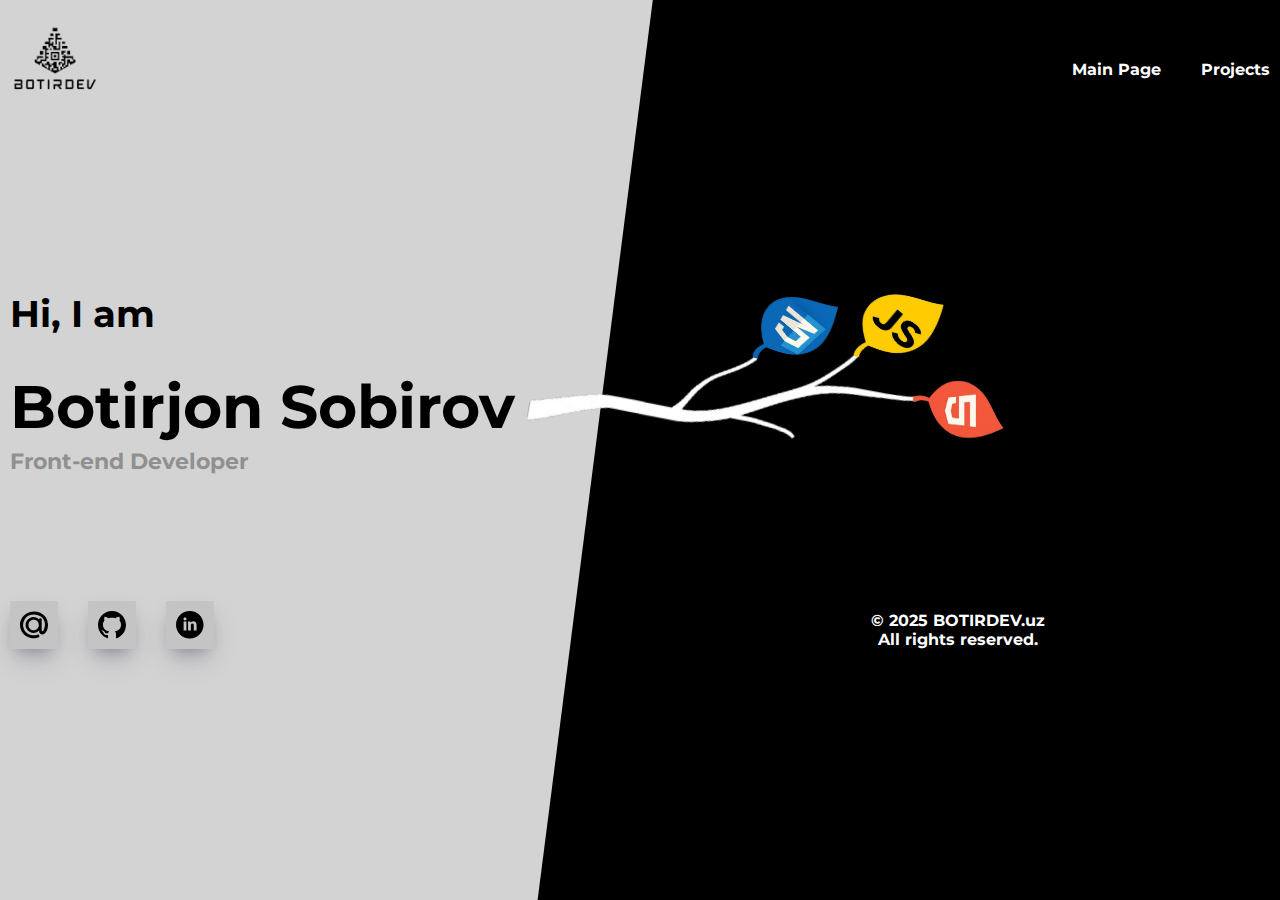
<file: index.html>
<!DOCTYPE html>
<html lang="en">
<head>
    <meta charset="UTF-8">
    <meta name="viewport" content="width=device-width, initial-scale=1.0">
    <title>BotirDev(Botirjon Sobirov)</title>
    <link rel="stylesheet" href="./css/style.css">
    <link href="https://fonts.googleapis.com/css2?family=Roboto&display=swap" rel="stylesheet">
    <link rel="icon" type="image/png" href="/favicon-96x96.png" sizes="96x96" />
    <link rel="icon" type="image/svg+xml" href="/favicon.svg" />
    <link rel="shortcut icon" href="/favicon.ico" />
    <link rel="apple-touch-icon" sizes="180x180" href="/apple-touch-icon.png" />
    <meta name="apple-mobile-web-app-title" content="BotirDev" />
    <link rel="manifest" href="/site.webmanifest" />
</head>
<body class="home-page">
    <header>
        <div class="header container">
            <!-- Logo -->
            <a class="logo" href="#">
                <img src="./img/botirdevRBG.png" width="90px" alt="">
            </a>
            
            <!-- navbar -->
            <nav class="navbar">
                <ul class="navbar-list">
                    <li class="navbar-links">
                        <a class="navbar-link" href="./index.html">Main Page</a>
                    </li>
                    <li class="navbar-links">
                        <a class="navbar-link" href="./pages/projects.html">Projects</a>
                    </li>
                </ul>
            </nav>
        </div>
    </header>

    <section class="hero">
        <!-- Hero -->
        <div class="hero-section container">
            <div class="hero-content">
                <p class="hero-paragreff">
                    Hi, I am
                </p>
                
                <h1 class="hero-title">Botirjon Sobirov</h1>
                
                <p class="heroFronParagreff">Front-end Developer</p>
                
                <div class="hero-icons">
                    <ul class="hero-icon">
                        <li class="hero-list">
                            <a href="#">
                                <img class="hero-imgs" src="./img/mail-icon.svg" width="48px" height="48px" alt="">
                            </a>
                        </li>
                        <li class="hero-list">
                            <a href="#">
                                <img class="hero-imgs" src="./img/github-icon.svg" width="48px" height="48px" alt="">
                            </a>
                        </li>
                        <li class="hero-list">
                            <a href="#">
                                <img class="hero-imgs" src="./img/linkedin-icon.svg" width="48px" height="48px" alt="">
                            </a>
                        </li>
                    </ul>
                </div>
            </div>

            <div class="skills-branch">
                <img class="branch-icon" src="./img/whiteBranchRBG.png" alt="">
                <div class="skills-logos">
                    <img class="js-logo" src="./img/js.png" width="75px" height="100px" alt="JS logo image">
                <img class="html-logo" src="./img/html.png" width="75px" height="100px" alt="HTML logo image">
                <img class="css-logo" src="./img/css.png" width="75px" height="100px" alt="CSS logo image">
                <p class="end">
                    © 2025 BOTIRDEV.uz <br> All rights reserved.
                </p>
            </div>
        </div>
    </section>
</body>
</html>
</file>
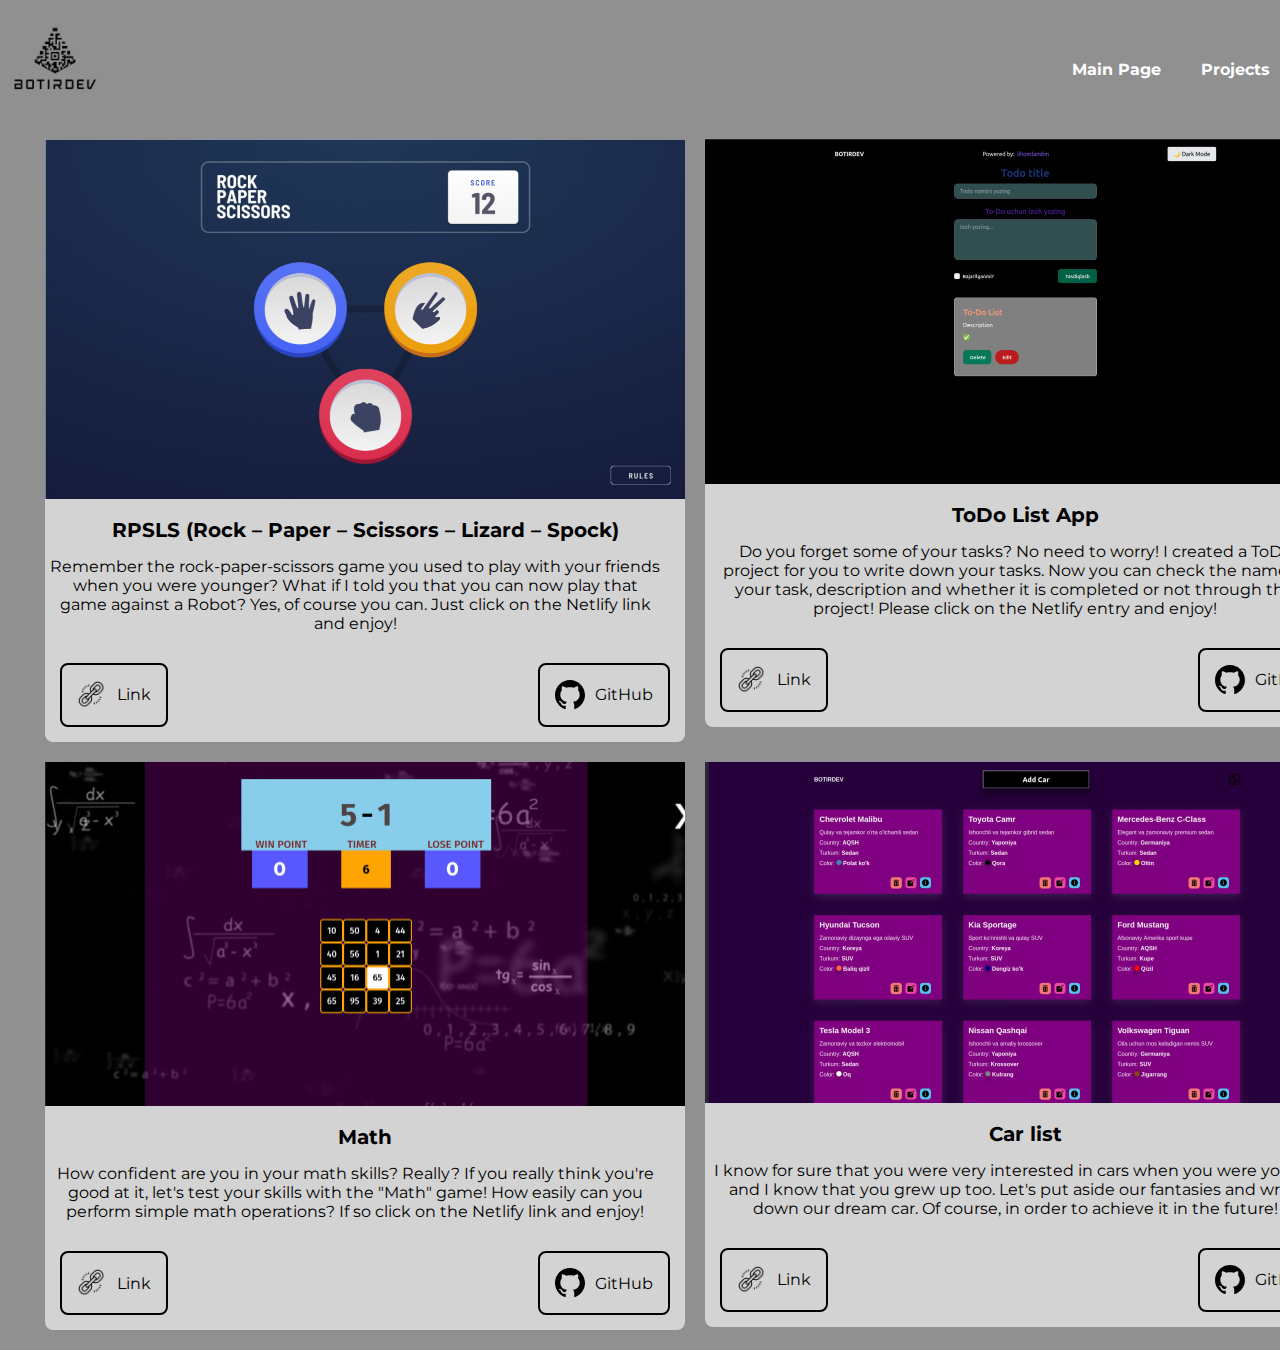
<file: pages/projects.html>
<!DOCTYPE html>
<html lang="en">
<head>
    <meta charset="UTF-8">
    <meta name="viewport" content="width=device-width, initial-scale=1.0">
    <title>Projects (BOTIRDEV)</title>
    <link rel="stylesheet" href="../css/style.css">
</head>
<body class="projects-page">
    <header>
        <div class="header container">
            <!-- Logo -->
            <a class="logo" href="#">
                <img src="../img/botirdevRBG.png" width="90px" alt="">
            </a>
            
            <!-- navbar -->
            <nav class="navbar">
                <ul class="navbar-list">
                    <li class="navbar-links">
                        <a class="navbar-link" href="../index.html">Main Page</a>
                    </li>
                    <li class="navbar-links">
                        <a class="navbar-link" href="#">Projects</a>
                    </li>
                </ul>
            </nav>
        </div>
    </header>

    <section class="projects-section container">

        <!-- RPSLS -->
        <div class="projects">
            <ul class="pr-ul">
                <li class="pr-list">
                    <div class="pr-container">
                        <img src="../img/tosh-qaychi-project.jpg" width="640px" alt="">
                        <h4>RPSLS (Rock – Paper – Scissors – Lizard – Spock)</h4>
                        <p>
                            Remember the rock-paper-scissors game you used to play with your friends when you were younger? What if I told you that you can now play that game against a Robot? Yes, of course you can. Just click on the Netlify link and enjoy!
                        </p>

                        <span class="links">
                            <a class="netlify" target="_blank" href="https://rpsls.botirdev.uz/"><img src="../img/link.png" width="30px" alt="netlify-icon"> Link</a>
                            <a class="github" target="_blank" href="https://github.com/shadowrappro/tosh-qaychi"><img src="../img/github-icon.svg" width="30px" alt=""> GitHub</a>
                        </span>
                    </div>
                </li>
            </ul>
        </div>

        <!-- ToDo list -->
        <div class="projects">
            <ul class="pr-ul">
                <li class="pr-list">
                    <div class="pr-container">
                        <img src="../img/to-do-project.jpg" width="640px" alt="">
                        <h4>ToDo List App</h4>
                        <p>
                            Do you forget some of your tasks? No need to worry! I created a ToDo project for you to write down your tasks. Now you can check the name of your task, description and whether it is completed or not through this project! Please click on the Netlify entry and enjoy!
                        </p>

                        <span class="links">
                            <a class="netlify" target="_blank" href="https://crud.botirdev.uz/"><img src="../img/link.png" width="30px" alt="netlify-icon"> Link</a>
                            <a class="github" target="_blank" href="https://github.com/shadowrappro/to-do-list/"><img src="../img/github-icon.svg" width="30px" alt=""> GitHub</a>
                        </span>
                    </div>
                </li>
            </ul>
        </div>

        <!-- Math -->
        <div class="projects">
            <ul class="pr-ul">
                <li class="pr-list">
                    <div class="pr-container">
                        <img src="../img/math-project.jpg" width="640px" alt="">
                        <h4>Math</h4>
                        <p>
                            How confident are you in your math skills? Really? If you really think you're good at it, let's test your skills with the "Math" game! How easily can you perform simple math operations? If so click on the Netlify link and enjoy!
                        </p>

                        <span class="links">
                            <a class="netlify" target="_blank" href="https://math.botirdev.uz/"><img src="../img/link.png" width="30px" alt="netlify-icon"> Link</a>
                            <a class="github" target="_blank" href="https://github.com/shadowrappro/math"><img src="../img/github-icon.svg" width="30px" alt=""> GitHub</a>
                        </span>
                    </div>
                </li>
            </ul>
        </div>

        <!-- Car list -->
        <div class="projects">
            <ul class="pr-ul">
                <li class="pr-list">
                    <div class="pr-container">
                        <img src="../img/cars-lists.jpg" width="640px" alt="">
                        <h4>Car list</h4>
                        <p>
                            I know for sure that you were very interested in cars when you were young, and I know that you grew up too. Let's put aside our fantasies and write down our dream car. Of course, in order to achieve it in the future!
                        </p>

                        <span class="links">
                            <a class="netlify" target="_blank" href="https://botirdev-cars.netlify.app/"><img src="../img/link.png" width="30px" alt="netlify-icon"> Link</a>
                            <a class="github" target="_blank" href="https://github.com/shadowrappro/imtihon-5-oy"><img src="../img/github-icon.svg" width="30px" alt=""> GitHub</a>
                        </span>
                    </div>
                </li>
            </ul>
        </div>
    </section>
</body>
</html>
</file>
<file: css/style.css>
@font-face {
    font-family: 'Montserrat';
    src: url('../fonts/Montserrat-Bold.woff2') format('woff2'),
        url('../fonts/Montserrat-Bold.woff') format('woff');
    font-weight: bold;
    font-style: normal;
    font-display: swap;
}

@font-face {
    font-family: 'Montserrat';
    src: url('../fonts/Montserrat-Regular.woff2') format('woff2'),
        url('../fonts/Montserrat-Regular.woff') format('woff');
    font-weight: normal;
    font-style: normal;
    font-display: swap;
}

@font-face {
    font-family: 'Sour Gummy Expanded';
    src: url('../fonts/SourGummyExpanded-Medium.woff2') format('woff2'),
        url('../fonts/SourGummyExpanded-Medium.woff') format('woff');
    font-weight: 500;
    font-style: normal;
    font-display: swap;
}



* {
    margin: 0;
    padding: 0;
    box-sizing: border-box;
    position: relative;
}

.container {
    width: 100%;
    max-width: 1400px;
    padding-left: 10px;
    padding-right: 10px;
    margin-left: auto;
    margin-right: auto;
}

.home-page {
    background: black;
}

.home-page::before {
    content: "";
    position: absolute;
    top: 0;
    left: 0;
    width: 60%;
    height: 100vh;
    background: #d3d3d3;
    clip-path: polygon(0 0, 85% 0, 70% 100%, 0% 100%);
}
.header {
    z-index: 10;
    display: flex;
    align-items: center;
    justify-content: space-between;
    display: flex;
}

.navbar-list {
    display: flex;
    gap: 40px;
}

.navbar-links {
    list-style: none;
}

.navbar-link {
    text-decoration: none;
    color: white;
    font-family: 'Montserrat';
    font-weight: bold;
}

.navbar-link::after {
    content: "";
    position: absolute;
    left: 0;
    bottom: 0;
    height: 2px;
    width: 0;
    background-color: white;
    transition: width 0.7s ease;
}

.navbar-link:hover::after {
    width: 100%;
}

/* Hero */
.hero-section {
    display: flex;
    justify-content: space-between;
    margin-top: 100px;
    align-items: center;
}

.hero-content {
    position: relative;
}

.hero-paragreff {
    font-family: "Montserrat";
    font-weight: bold;
    font-size: 37px;
    line-height: auto;
    margin-bottom: 34px;
}

.hero-title {
    font-family: "Montserrat";
    font-weight: bold;
    font-size: 60px;
    margin-bottom: 5px;
}

.heroFronParagreff {
    font-family: "Montserrat";
    font-weight: bold;
    font-size: 22px;
    color: #909090;
    margin-bottom: 126px;
}


.hero-icon {
    display: flex;
    gap: 30px;
    list-style: none;
}

.hero-imgs {
    background-color: #C4C4C4;
    padding: 10px;
    box-shadow: rgba(50, 50, 93, 0.25) 0px 13px 27px -5px, rgba(0, 0, 0, 0.3) 0px 8px 16px -8px;
    opacity: 1;
}

.hero-imgs:hover {
    opacity: 0.6;
    transition: 0.4s ease;
}

.branch-icon {
    margin-top: -150px;
    margin-right: 341px;
    transform: rotate(10.5deg);
}

.skills-paragreff {
    color: black;
    z-index: 10;
    font-family: "Sour Gummy Expanded";
    font-weight: bold;
    font-size: 18px;
    position: absolute;
    margin-left: 95px;
    margin-top: 158px;
    transform: rotate(10deg);
}

.js-logo {
    position: absolute;
    margin-top: -429px;
    margin-left: 335px;
    transform: rotate(40deg);
}

.html-logo {
    position: absolute;
    margin-top: -342px;
    margin-left: 398px;
    transform: rotate(90deg);
}

.css-logo {
    position: absolute;
    margin-top: -426px;
    margin-left: 233px;
    transform: rotate(40deg);
}

.end {
    text-align: center;
    color: white;
    font-family: "Montserrat";
    position: absolute;
    margin-top: -94px;
    margin-left: 350px;
    font-weight: bold;
}

.links {
    display: flex;
    padding-left: 15px;
    padding-right: 15px;
    justify-content: space-between;
}

.netlify {
    text-decoration: none;
    color: black;
    gap: 10px;
    border: 2px solid black;
    padding-left: 15px;
    width: fit-content;
    position: relative;
    align-items: center;
    display: flex;
    background-color: #d3d3d3;
    border-radius: 8px;
    font-family: "Montserrat";
    padding: 15px;
}

.netlify:hover {
    background-color: rgb(0, 247, 255);
    transition: 0.7s ease;
}

.github {
    text-decoration: none;
    color: black;
    font-family: "Montserrat";
    gap: 10px;
    border: 2px solid black;
    padding-left: 15px;
    width: fit-content;
    position: relative;
    align-items: center;
    display: flex;
    background-color: #d3d3d3;
    border-radius: 8px;
    padding: 15px;
}

.github:hover {
    background-color: rgb(0, 247, 255);
    transition: 0.7s ease;
}

/* PROJECTS PAGE */

.projects-page {
    background-color: #909090;
}

.projects-section {
    padding-left: 45px;
    padding-bottom: 20px;
    display: grid;
    gap: 20px;
    justify-content: space-between;
    grid-template-columns: repeat(2, 1fr);
}

.pr-container {
    width: fit-content;
    height: fit-content;
    color: black;
    border-radius: 8px;
    background-color: #d3d3d3;
    padding-bottom: 15px;
}

.pr-container > h4 {
    padding-top: 15px;
    text-align: center;
    font-family: "Montserrat";
    font-size: 20px;
    margin-bottom: 15px;
}

.pr-list {
    list-style: none;
}

.pr-container > p{
    font-family: "Montserrat";
    text-align:center;
    width: 620px;
    padding-left: 5px;
    padding-right: 5px;
    padding-bottom: 30px;
}
</file>
